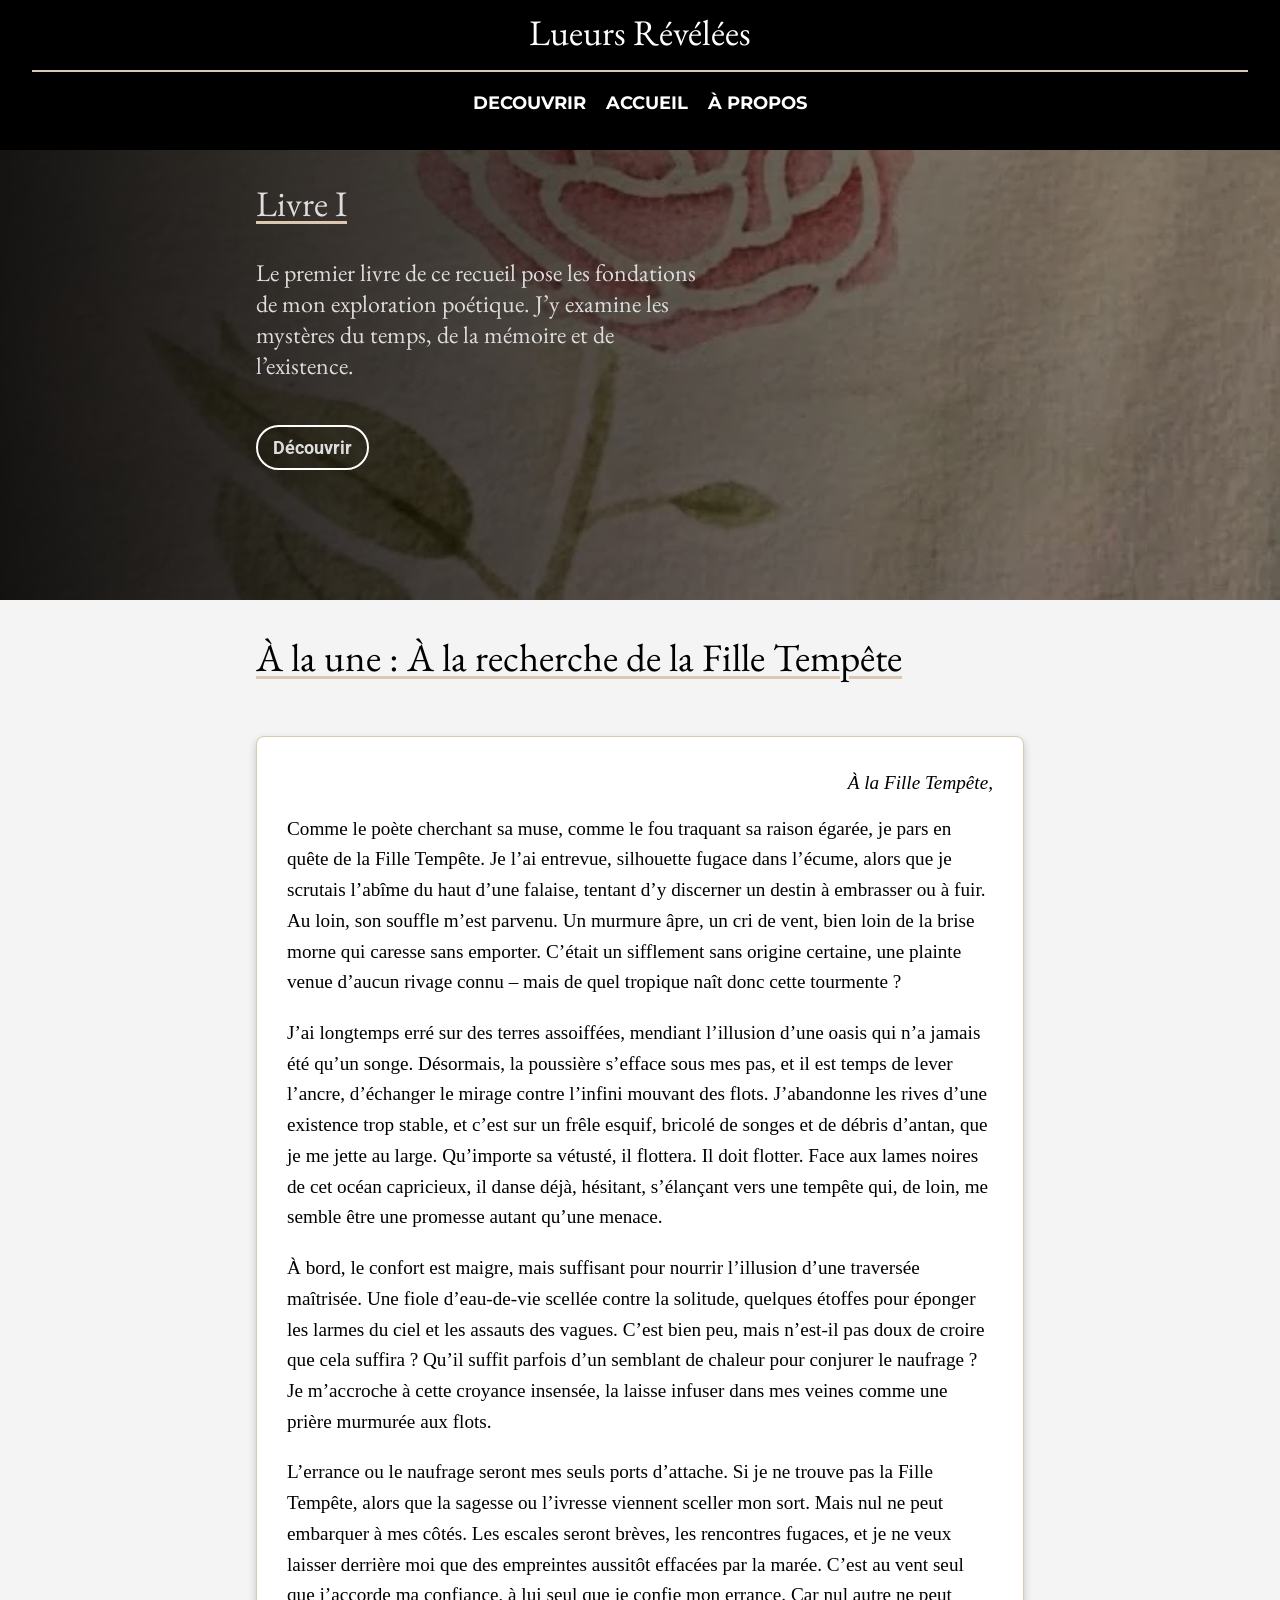
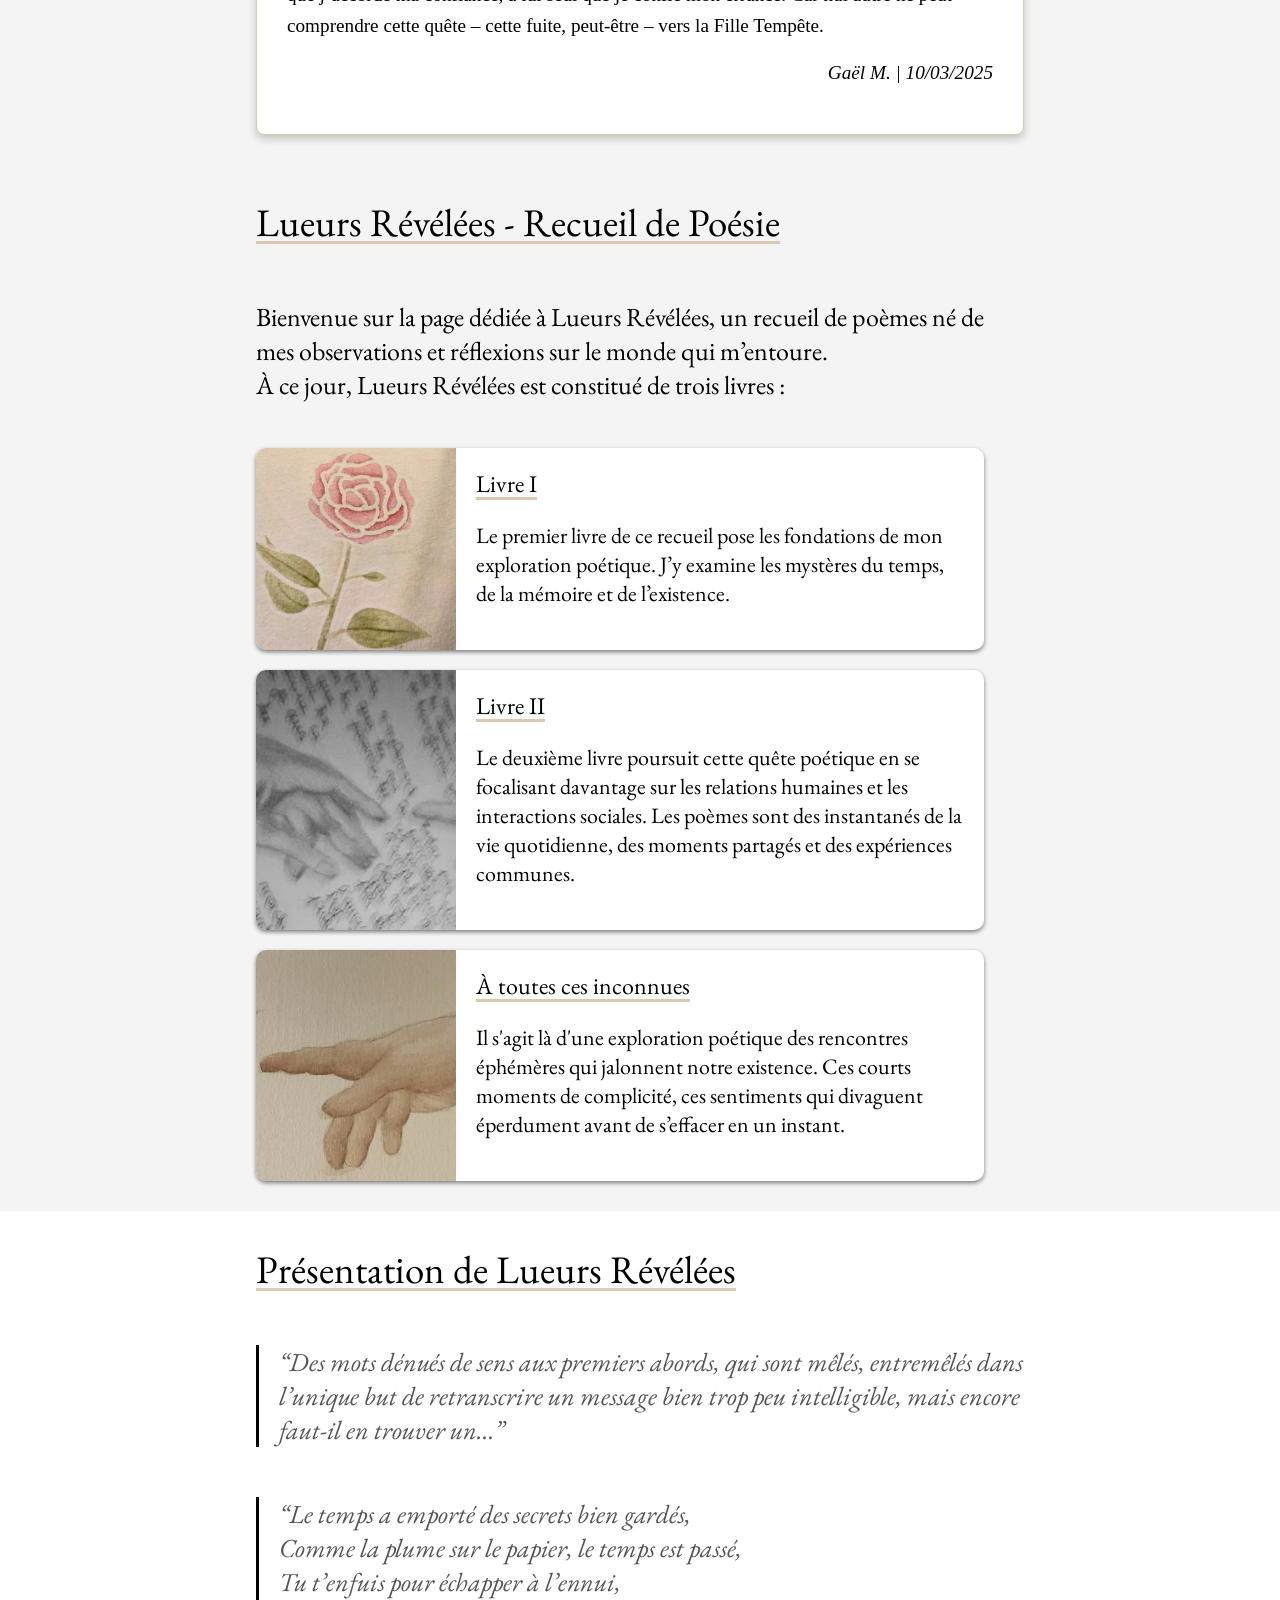
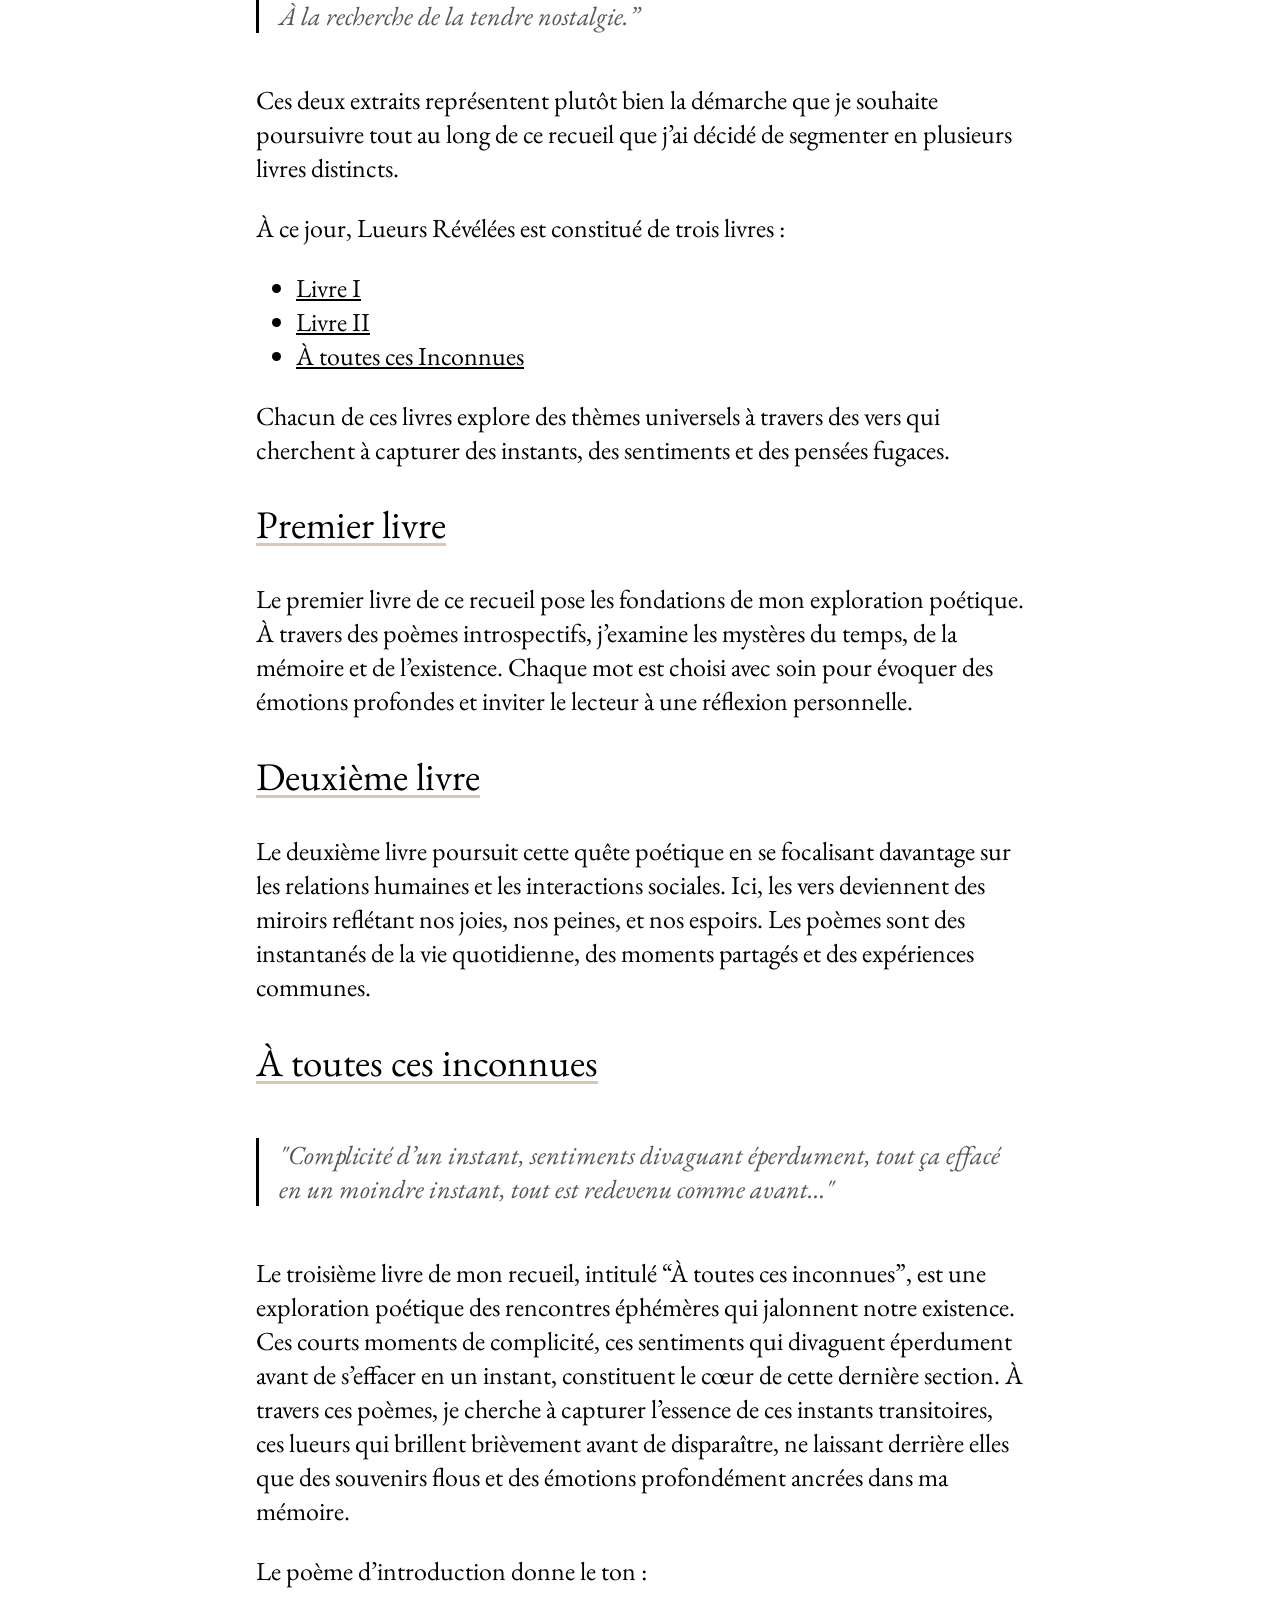
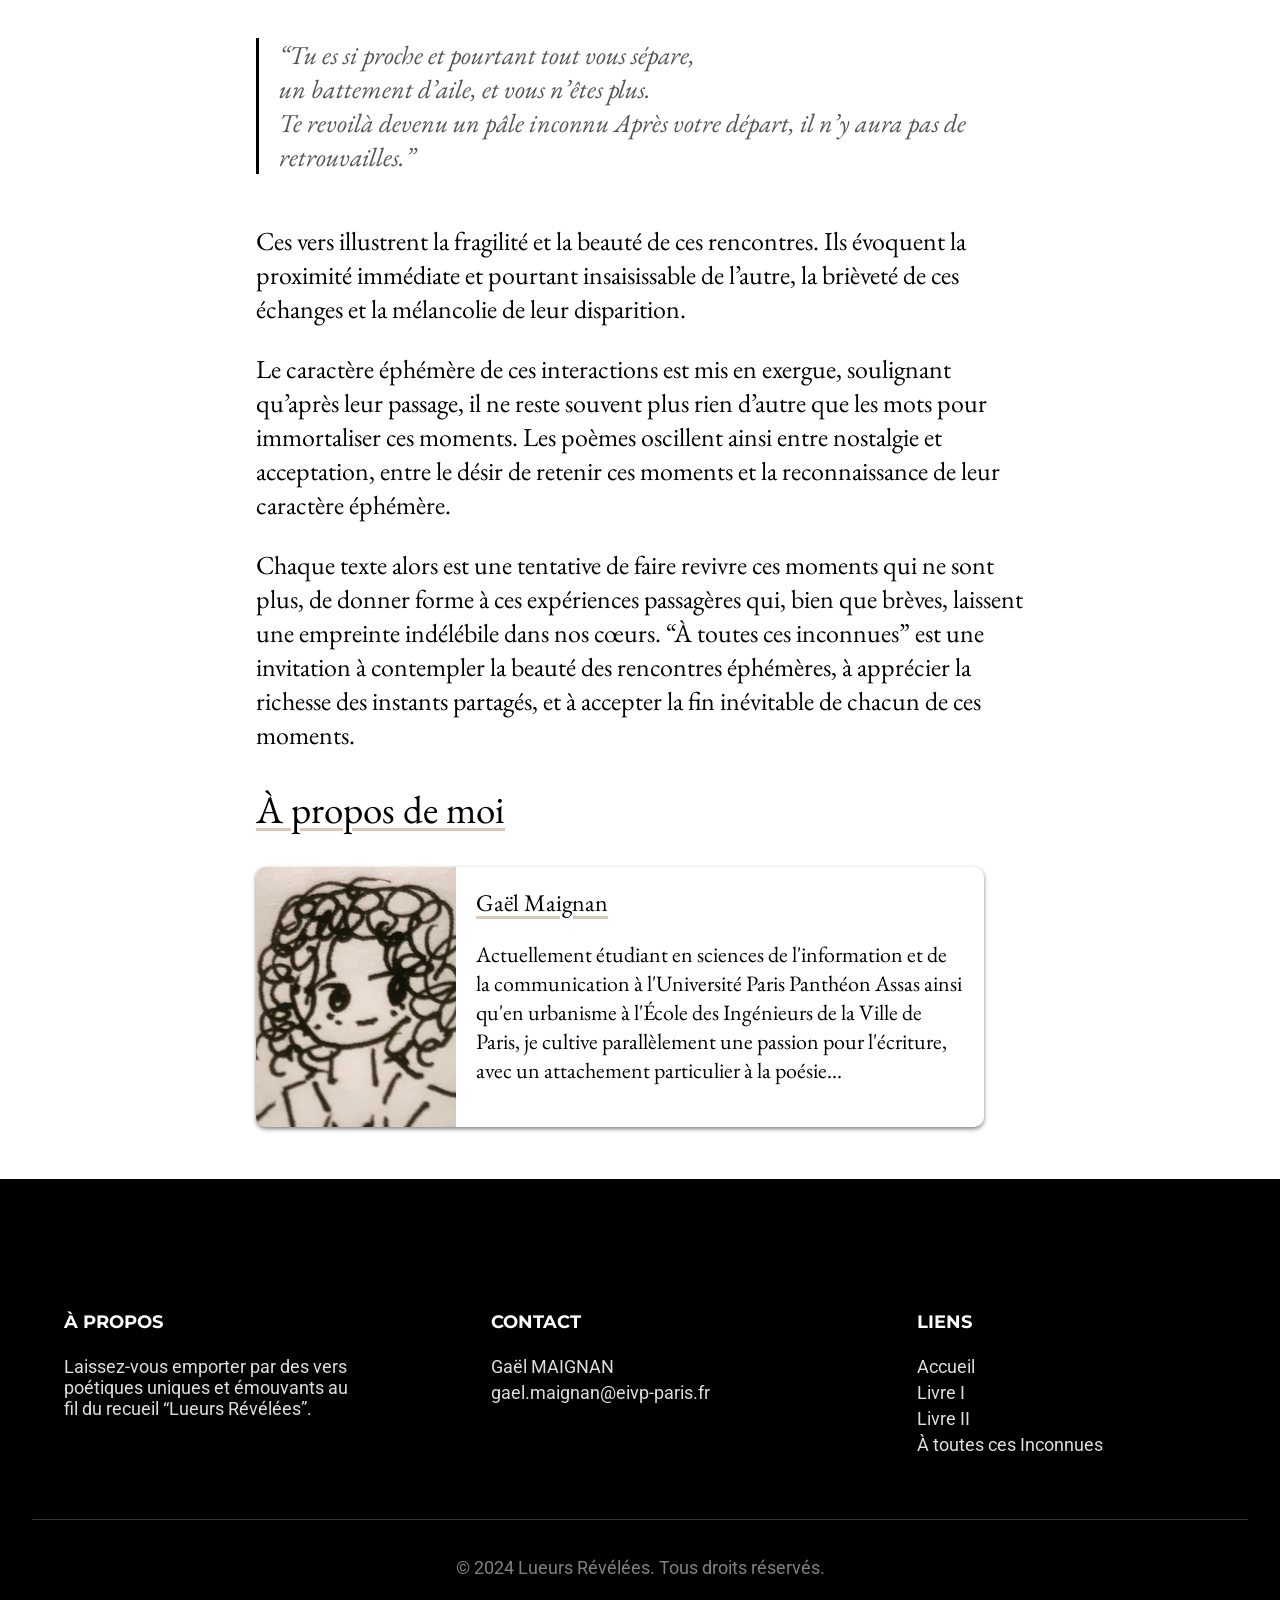
<file: index.html>
<!DOCTYPE html>
<html lang="fr">
<head>
    <meta charset="UTF-8">
    <meta name="viewport" content="width=device-width, initial-scale=1.0">
    
    <link rel="stylesheet" href="style/styles.css">
    <link rel="icon" href="img/icon.png" type="image/x-icon">
    <link rel="stylesheet" href="style/main.css">
    <link rel="stylesheet" href="https://fonts.googleapis.com/css?family=EB+Garamond&display=swap">
    <link rel="stylesheet" href="https://fonts.googleapis.com/css?family=Montserrat&display=swap">
    <link rel="stylesheet" href="https://fonts.googleapis.com/css2?family=Cinzel&display=swap">
    <link rel="stylesheet" href="https://fonts.googleapis.com/css2?family=Roboto:wght@400;700&display=swap">
    <link rel="stylesheet" href="https://cdnjs.cloudflare.com/ajax/libs/font-awesome/6.0.0-beta3/css/all.min.css">

    <meta name="description" content="Découvrez Lueurs Révélées, un recueil de poésie inspirant qui explore les thèmes de l'amour, de la perte et de la renaissance.">
    <meta name="keywords" content="poésie, recueil de poésie, Lueurs Révélées, poésie moderne, poèmes français">
    <meta name="author" content="Gaël Maignan">
    <meta name="robots" content="index, follow">

    <meta property="og:title" content="Lueurs Révélées — Recueil de Poésie | Gaël Maignan">
    <meta property="og:description" content="Découvrez des poèmes uniques qui explorent la beauté de l'âme humaine.">
    <meta property="og:image" content="https://lueurs-revelees.fr/img/2.png">
    <meta property="og:url" content="https://lueurs-revelees.fr">
    <meta property="og:type" content="website">
    <meta name="twitter:card" content="summary_large_image">

    <script src="js/script.js"></script>
    <script src="js/home.js"></script>

<!--
    <script type="application/ld+json">
{
  "@context": "https://schema.org",
  "@type": "Collection",
  "name": "Lueurs Révélées",
  "description": "Un recueil de poésie par Gaël Maignan, explorant des thèmes profonds à travers trois livres principaux.",
  "creator": {
  "@type": "Person",
  "name": "Gaël Maignan",
  "url": "https://lueurs-revelees.fr/articles/gael%20maignan.html",
  "image": "https://lueurs-revelees.fr/img/icon.png", 
  "description": "Poète passionné et auteur du recueil Lueurs Révélées, explorant les émotions humaines à travers des vers captivants.",
  },
  "hasPart": [
    {
      "@type": "CreativeWork",
      "name": "Livre I",
      "url": "https://lueurs-revelees.fr/articles/livre 1/livre 1.html"
    },
    {
      "@type": "CreativeWork",
      "name": "Livre II",
      "url": "https://lueurs-revelees.fr/articles/livre 2/livre 2.html"
    },
    {
      "@type": "CreativeWork",
      "name": "À toutes ces Inconnues",
      "url": "https://lueurs-revelees.fr/articles/livre 3/livre 3.html"
    }
  ]
}
</script>-->


    <title>Lueurs Révélées — Recueil de Poèmes | Gaël Maignan</title>
</head>
<body>
    <header id="main-header">
        <h1><a class="title" href="#">Lueurs Révélées</a></h1>
        <nav class="main-nav">
        <div class="menu-icon">&#9776;</div>
        <ul class="menu">
            <li><a href="#articles">DECOUVRIR</a></li>
            <li><a href="#">ACCUEIL</a></li>
            <li><a href="articles/gael maignan.html">À PROPOS</a></li>
        </ul>
    </nav>
    </header>

    <style>
        
.letter-container {

    font-family: 'Georgia', serif;
  margin: 0 auto;
  font-size: 1.2rem;
  background: #fff;
  box-shadow: 0 4px 8px rgba(0, 0, 0, 0.2);
  border: 1px solid #d4cbb1;
  padding: 30px;
  border-radius: 8px;
}
@media screen and (max-width: 767px) {
    .letter-container {
        padding: 15px;
    }
}

.letter-header, .letter-footer {
  text-align: right;
  font-style: italic;
  margin-bottom: 20px;
}

.letter-header p {
  margin: 5px 0;
}

.letter-body p {
  line-height: 1.6;
  margin-bottom: 20px;
}

.letter-footer p {
  margin: 5px 0;
}

    </style>

    <main>

        <div class="carousel-container">
            <img src="" class="carousel-image" id="currentImage" alt=""/>
            <img src="" class="carousel-image2" id="lastImage" alt=""/>

            <div id="article_infos" class="article-infos">
                <h2 id="article_title"></h2>
                <p id="article_resume"></p>
                <a id="article_link" class="button" href="">Découvrir</a>
            </div>
        </div>

        <div id="articles" class="articles">
            <div class="article-grid">
                <h2>À la une : À la recherche de la Fille Tempête</h2>

                        <div class="letter-container">
            <div class="letter-header">
              <p>À la Fille Tempête,</p>
            </div>
            <div class="letter-body">
              <p>
                Comme le poète cherchant sa muse, comme le fou traquant sa raison égarée, je pars en quête de la Fille Tempête. Je l’ai entrevue, silhouette fugace dans l’écume, alors que je scrutais l’abîme du haut d’une falaise, tentant d’y discerner un destin à embrasser ou à fuir. Au loin, son souffle m’est parvenu. Un murmure âpre, un cri de vent, bien loin de la brise morne qui caresse sans emporter. C’était un sifflement sans origine certaine, une plainte venue d’aucun rivage connu – mais de quel tropique naît donc cette tourmente ?
              </p>
              <p>
                J’ai longtemps erré sur des terres assoiffées, mendiant l’illusion d’une oasis qui n’a jamais été qu’un songe. Désormais, la poussière s’efface sous mes pas, et il est temps de lever l’ancre, d’échanger le mirage contre l’infini mouvant des flots. J’abandonne les rives d’une existence trop stable, et c’est sur un frêle esquif, bricolé de songes et de débris d’antan, que je me jette au large. Qu’importe sa vétusté, il flottera. Il doit flotter. Face aux lames noires de cet océan capricieux, il danse déjà, hésitant, s’élançant vers une tempête qui, de loin, me semble être une promesse autant qu’une menace.
              </p>

              <p>À bord, le confort est maigre, mais suffisant pour nourrir l’illusion d’une traversée maîtrisée. Une fiole d’eau-de-vie scellée contre la solitude, quelques étoffes pour éponger les larmes du ciel et les assauts des vagues. C’est bien peu, mais n’est-il pas doux de croire que cela suffira ? Qu’il suffit parfois d’un semblant de chaleur pour conjurer le naufrage ? Je m’accroche à cette croyance insensée, la laisse infuser dans mes veines comme une prière murmurée aux flots.</p>

              <p>L’errance ou le naufrage seront mes seuls ports d’attache. Si je ne trouve pas la Fille Tempête, alors que la sagesse ou l’ivresse viennent sceller mon sort. Mais nul ne peut embarquer à mes côtés. Les escales seront brèves, les rencontres fugaces, et je ne veux laisser derrière moi que des empreintes aussitôt effacées par la marée. C’est au vent seul que j’accorde ma confiance, à lui seul que je confie mon errance. Car nul autre ne peut comprendre cette quête – cette fuite, peut-être – vers la Fille Tempête.</p>

            </div>
            <div class="letter-footer">
              <p>Gaël M. | 10/03/2025</p>
            </div>
          </div>


            </div>
        </div>


 <!-- Articles -->
        <div id="articles" class="articles">
            <div class="article-grid">
                <h2>Lueurs Révélées - Recueil de Poésie</h2>

                <p class="contexte">Bienvenue sur la page dédiée à Lueurs Révélées, un recueil de poèmes né de mes observations et réflexions sur le monde qui m’entoure.<br>À ce jour, Lueurs Révélées est constitué de trois livres :</p>

                <a href="articles/livre 1/livre 1.html" class="article-item">
                  <img src="articles/livre 1/img/img.png" alt="Aquarelle illustrant le Livre I du recueil « Lueurs Révélées », l'on y voit une rose, s'épanouissant à travers des vers enivrants.">
                  <div class="article-info">
                    <h3 class="article-title">Livre I</h3>
                    <p class="article-description">Le premier livre de ce recueil pose les fondations de mon exploration poétique. J’y examine les mystères du temps, de la mémoire et de l’existence.</p>
                  </div>
                </a>
                <a href="articles/livre 2/livre 2.html" class="article-item">
                  <img src="articles/livre 2/img/img.png" alt="Esquisse illustrant le Livre II du recueil « Lueurs Révélées », l'on y voit deux mains, tentant, tant bien que mal de se rejoindre parmis un dédale de vers déchus.">
                  <div class="article-info">
                    <h3 class="article-title">Livre II</h3>
                    <p class="article-description">Le deuxième livre poursuit cette quête poétique en se focalisant davantage sur les relations humaines et les interactions sociales. Les poèmes sont des instantanés de la vie quotidienne, des moments partagés et des expériences communes.</p>
                  </div>
                </a>
                <a href="articles/livre 3/livre 3.html" class="article-item">
                  <img src="articles/livre 3/img/img.png" alt="Aquarelle illustrant le Livre « À toutes ces inconnues » du recueil « Lueurs Révélées », l'on y voit une main rentrant en contact avec l'éphémérité de cette vie.">
                  <div class="article-info">
                    <h3 class="article-title">À toutes ces inconnues</h3>
                    <p class="article-description">Il s'agit là d'une exploration poétique des rencontres éphémères qui jalonnent notre existence. Ces courts moments de complicité, ces sentiments qui divaguent éperdument avant de s’effacer en un instant.</p>
                  </div>
                </a>
              </div>
        </div>




        <div class="text">
        <h2>Présentation de Lueurs Révélées</h2>

        <blockquote>
            <p>“Des mots dénués de sens aux premiers abords, qui sont mêlés, entremêlés dans l’unique but de retranscrire un message bien trop peu intelligible, mais encore faut-il en trouver un…”</p>
        </blockquote>
        <blockquote>    
            <p>“Le temps a emporté des secrets bien gardés,</br>
            Comme la plume sur le papier, le temps est passé,</br>
            Tu t’enfuis pour échapper à l’ennui,</br>
            À la recherche de la tendre nostalgie.”</p>
        </blockquote>

        <p>Ces deux extraits représentent plutôt bien la démarche que je souhaite poursuivre tout au long de ce recueil que j’ai décidé de segmenter en plusieurs livres distincts.</p>

        <p>À ce jour, Lueurs Révélées est constitué de trois livres :</p>
        <ul>
            <li><a href="articles/livre 1/livre 1.html">Livre I</a></li>
            <li><a href="articles/livre 2/livre 2.html">Livre II</a></li>
            <li><a href="articles/livre 3/livre 3.html">À toutes ces Inconnues</a></li>
        </ul>

        <p>Chacun de ces livres explore des thèmes universels à travers des vers qui cherchent à capturer des instants, des sentiments et des pensées fugaces.</p>


        <h2>Premier livre</h2>
        <p>Le premier livre de ce recueil pose les fondations de mon exploration poétique. À travers des poèmes introspectifs, j’examine les mystères du temps, de la mémoire et de l’existence. Chaque mot est choisi avec soin pour évoquer des émotions profondes et inviter le lecteur à une réflexion personnelle.</p>

        <h2>Deuxième livre</h2>
        <p>Le deuxième livre poursuit cette quête poétique en se focalisant davantage sur les relations humaines et les interactions sociales. Ici, les vers deviennent des miroirs reflétant nos joies, nos peines, et nos espoirs. Les poèmes sont des instantanés de la vie quotidienne, des moments partagés et des expériences communes.</p>

        <h2>À toutes ces inconnues</h2>

        <blockquote>
            <p>"Complicité d’un instant, sentiments divaguant éperdument, tout ça effacé en un moindre instant, tout est redevenu comme avant…"</p>
        </blockquote>

        <p>Le troisième livre de mon recueil, intitulé “À toutes ces inconnues”, est une exploration poétique des rencontres éphémères qui jalonnent notre existence. Ces courts moments de complicité, ces sentiments qui divaguent éperdument avant de s’effacer en un instant, constituent le cœur de cette dernière section. À travers ces poèmes, je cherche à capturer l’essence de ces instants transitoires, ces lueurs qui brillent brièvement avant de disparaître, ne laissant derrière elles que des souvenirs flous et des émotions profondément ancrées dans ma mémoire.</p>

        <p>Le poème d’introduction donne le ton :</p>

        <blockquote>
            <p>“Tu es si proche et pourtant tout vous sépare,<br>
                un battement d’aile, et vous n’êtes plus.<br>
                Te revoilà devenu un pâle inconnu Après votre départ, il n’y aura pas de retrouvailles.”</p>
        </blockquote>


        <p>Ces vers illustrent la fragilité et la beauté de ces rencontres. Ils évoquent la proximité immédiate et pourtant insaisissable de l’autre, la brièveté de ces échanges et la mélancolie de leur disparition.</p>
        <p>Le caractère éphémère de ces interactions est mis en exergue, soulignant qu’après leur passage, il ne reste souvent plus rien d’autre que les mots pour immortaliser ces moments. Les poèmes oscillent ainsi entre nostalgie et acceptation, entre le désir de retenir ces moments et la reconnaissance de leur caractère éphémère.</p>
        <p>Chaque texte alors est une tentative de faire revivre ces moments qui ne sont plus, de donner forme à ces expériences passagères qui, bien que brèves, laissent une empreinte indélébile dans nos cœurs. “À toutes ces inconnues” est une invitation à contempler la beauté des rencontres éphémères, à apprécier la richesse des instants partagés, et à accepter la fin inévitable de chacun de ces moments.</p>


        <h2>À propos de moi</h2>
        <a href="articles/gael maignan.html" class="article-item">
                  <img src="img/gael.png" alt="Croquis de Gaël Maignan, poète à ses heures perdues, portrait en style esquisse.">
                  <div class="article-info">
                    <h3 class="article-title">Gaël Maignan</h3>
                    <p class="article-description">Actuellement étudiant en sciences de l'information et de la communication à l'Université Paris Panthéon Assas ainsi qu'en urbanisme à l'École des Ingénieurs de la Ville de Paris, je cultive parallèlement une passion pour l'écriture, avec un attachement particulier à la poésie...</p>
                  </div>
        </a>

        </div>


        <footer id="footer">
            <div class="fixed-img"></div> 
            <div class="footer-content">
                <div class="footer-section about">
                    <h3>À PROPOS</h3>
                    <ul>
                        <li><p>Laissez-vous emporter par des vers poétiques uniques et émouvants au fil du recueil “Lueurs Révélées”.</p></li>
                    </ul>
                </div>
                <div class="footer-section contact">
                    <h3>CONTACT</h3>
                    <ul>
                        <li><a href="https://www.linkedin.com/in/gael-maignan/">Gaël MAIGNAN</a></li>
                        <li><a href="mailto:gael.maignan@eivp-paris.fr">gael.maignan@eivp-paris.fr</a></li>
                    </ul>
                </div>
                <div class="footer-section links">
                    <h3>LIENS</h3>
                    <ul>
                        <li><a href="#">Accueil</a></li>
                        <li><a href="articles/livre 1/livre 1.html">Livre I</a></li>
                        <li><a href="articles/livre 2/livre 2.html">Livre II</a></li>
                        <li><a href="articles/livre 3/livre 3.html">À toutes ces Inconnues</a></li>
                    </ul>
                </div>
            </div>
            <div id="about" class="footer-bottom">
                <p>&copy; 2024 Lueurs Révélées. Tous droits réservés.</p>
            </div>
        </footer>

    </main>     
</body>
</html>
</file>
<file: style/styles.css>
h1,h2,h3, h4, h5, h6 {
    font-weight: normal;
}

.img{
    opacity: 1;
    transition: opacity 1s ease-in-out;
}
.carousel-container {
    position: relative;
    width: 100%;
    height: 75%;
    max-height: 450px;
}
@media screen and (max-width: 768px) {
    .carousel-container {
        max-height: 700px;
    }
}
.carousel-container:after {
    content: '';
    position: absolute;
    width: 100%;
    height: 100%;
    z-index: 1;
    background: linear-gradient(to right, rgba(0, 0, 0, 0.9), rgba(0, 0, 0, 0.3));
}
.carousel-image, .carousel-image2 {
    width: 100%;
    height: 100%;
    object-fit: cover;
    position: absolute;
    z-index: 0;
}
.carousel-image2 {    
    transition: opacity 1s ease-in-out;
    z-index: 1;
}
</file>
<file: style/main.css>
.indentation {
  text-indent: 2em;
}

html{
    scroll-behavior: smooth;    
}
body {
    margin: 0;
    font-family: 'EB Garamond', serif;
    font-size: 26px;
}
a {
  text-decoration: none;
  color: inherit;
}
ul li a {
    text-decoration: underline;
}


blockquote {
  font-style: italic;
  margin: 20px 0;
  padding-left: 20px;
  margin-top: 50px;
  margin-bottom: 50px;
  border-left: 3.5px solid black; /* Barre verticale pour délimiter les citations */
  color: #555;
}

h1 {
    font-weight: normal;
}

h2, h3 {
    text-decoration: underline;
    text-decoration-color: rgb(219, 199, 178);
    text-decoration-thickness: 3px; /* Épaisseur du soulignage */
    text-underline-offset: 5px;
}

footer h3 {
    text-decoration: none;
}

.button {
    font-size: 18px;
    padding: 10px 15px;
    border-radius: 40px;
    border: 2px solid white;
    font-family: 'Roboto', sans-serif;
    font-weight: bold;
    text-decoration: none;
}
.button:hover{
    text-decoration: underline;
    color: rgb(219, 199, 178);
    border: 2px solid  rgb(219, 199, 178);
}
header {
    position: fixed;
    width: 100%;
    height: 150px;
    background-color: rgba(0, 0, 0, 0.90);
    top: 0px;
    transition: top 0.5s;
    z-index: 1000;

}
header::after {
        content: '';
        position: absolute;
        left: 2.5vw;
        top: 70px;
        width: 95%;
        height: 2px;
        background-color: #333;
        background-color: rgb(219, 199, 178);
}
@media screen and (max-width: 767px) {
    header {
        height: 64px;
    }
    header::after {
        display: none;
    }
}



body::after {
        content: '';
        top: 0;
        position: absolute;
        width: 100%; /* Largeur de la bordure */
        height: 150px; /* Épaisseur de la bordure */
        background-color: black; /* Couleur de la bordure */
        z-index: -1;
}
@media screen and (max-width: 767px) {
    body::after {
        height: 64px;
    }
}
header .title {
    font-size: 36px;
    color: white;
    /*font-family: 'Cinzel', sans-serif;*/
    position: absolute;
    top: 32px;
    left: 50%;
    transform: translate(-50%, -50%);
}
@media screen and (max-width: 767px) {
    header .title {
        font-size: 26px;
        top: 27px;
    }
}
@media screen and (max-width: 325px) {
    header .title {
        font-size: 23px;
        margin-left: 12px;
    }

}


header nav a {
    font-size: 18px;
    font-weight: bold;
    font-family: 'Montserrat', sans-serif;
    text-decoration: none;
    color: white;
    position: relative; /* Position relative pour placer le trait par rapport au lien */
}

header nav a::after, header nav a:hover::after {
    content: ''; /* Ajoute un contenu pseudo-élément */
    position: absolute; /* Position absolue par rapport au lien */
    bottom: -4px; /* Place le trait juste en dessous du texte du lien */
    left: 0; /* Alignement initial à gauche */
    right: 0; /* Alignement final à droite */
    margin: 0 auto; /* Centre horizontalement le trait */
    width: 40px; /* Longueur du trait */
    border-bottom: 3px solid; /* Épaisseur et style du trait (2px d'épaisseur, solide) */
    transition: width 0.3s; /* Transition de la largeur du trait sur une durée de 0.3 seconde */
    color: rgb(219, 199, 178);

}
header nav a::after{
    width: 0px;
}

main {
    margin: 0px;
    top: 150px; 
    left: 0px;
    width: 100%;
    height: 100%;
    position: absolute;
}

@media screen and (max-width: 767px) {
    main {
        top: 64px;
    }
}

.main-nav {
    display: flex;
    justify-content: space-between;

    position: absolute;
    left: 50%;
    top: 100px;
    transform: translate(-50%, -50%);
}
.menu-icon {
    font-size: 24px;
    color: white;
position: absolute;

    top: 13px;
    display: none; /* Masquer l'icône du menu par défaut sur les écrans larges */
}
.menu {
    list-style: none;
    padding: 0;
    transition: heigth 0.3s;
    display: flex;
}
.menu li {
    margin-right: 20px;
}
.menu li:last-child {
    margin-right: 0px;
}

@media screen and (max-width: 767px) {
    header {
        background-color: black;
    }
    .main-nav {
        height: 32px;
        margin-top: 10px;
        margin-left: 10vw;
        transform: none;
        position: static;
    }
    .menu {
        display: none; /* Masquer le menu par défaut sur les écrans étroits */
        flex-direction: column;
        position: absolute;
        top: 32px;
        left: 0px;
        width: 100%;
        background-color: black;
    }
    .menu li {
        padding: 10px;
        padding-top: 0;
        padding-left: 0;
        margin-left: 10vw;
    }
    .menu a {
        font-size: 12px;
    }
    .menu.show {
        display: flex; /* Afficher le menu lorsque la classe .show est ajoutée */
    }
    .menu-icon {
        display: block; /* Afficher l'icône du menu sur les écrans étroits */
    }
    .menu li::after {
        content: '';
        position: absolute;
        left: 10vw;
        width: 80%;
        height: 1px;
        background-color: #333;
    }
}


#auteurs-section {
    font-size: 18px;
    text-align: center;
    padding-bottom: 30px;
    box-shadow: 0 2px 4px rgba(0, 0, 0, 0.5);
}













.fixed-img {
    background-image: url('../img/footer.png');
    background-size: cover;
    background-position: center;
    background-attachment: fixed;
    height: 50px;
    position: relative;
}
.fixed-img::after {
content: '';
    position: absolute;
    width: 100%;
    height: 100%;
    background: rgba(0, 0, 0, 0.7);
}
footer {
   background-color: black;
    color: white;
    padding: 30px 0;
    padding-top: 0px;

    z-index: 10;
    font-family: 'roboto';
    font-size: 18px;
    overflow: hidden;
}
.footer-content {
    display: flex;
    flex-wrap: wrap;
    justify-content: space-around;
}
@media screen and (max-width: 768px) {
  footer {
    font-size: 12px;
  }
  .footer-content {
    display: block;
  }
}

.footer-section {
    flex: 1;
    margin: 5vw;
}

.footer-section h3 {
    color: #fff;
    font-weight: bold;
}

.footer-section p {
    color: #ddd;
}
.footer-section ul {
    list-style-type: none;
    margin: 0;
    padding: 0;
}
.footer-section li {
    padding-top: 5px;
}
.footer-section a {
    text-decoration: none;
    color: #ddd;
    transition: color 0.3s;
}
.footer-section p {
    margin: 0;
}
.footer-section h3 {
    font-size: 18px;
    font-family: 'Montserrat', sans-serif;
}
.footer-section a:hover {
    color: rgb(219, 199, 178);
    text-decoration: underline;

}
.footer-bottom {
    text-align: center;
    padding-top: 20px;
    position: relative;
    color: grey;

}
.footer-bottom::after {
    content: '';
    position: absolute;
    left: 2.5vw;
    top: 0px;
    width: 95%;
    height: 1px;
    background-color: #333;
}



.article-infos {
    position: absolute;
    transition: left 0.5s;
    font-size: 24px;
    height: 100%;
    width: 100%;
    max-width: 700px;
    overflow: hidden;
    opacity: 1; /*rend le carrousel plus esthétique*/
    z-index: 2;
    color: #ddd;
}
.article-infos h2, .article-infos p, .article-infos a {
    margin-left: 20vw;
    color: #ddd;
}
@media screen and (max-width: 767px) {
    .article-infos h2, .article-infos p, .article-infos a {
    margin-left: 10vw;
    margin-right: 10vw;
}
}
.article-infos a {
    position: relative;
    top: 25px;

}

.articles {

      background-color: #F4F4F4;
      color: black;
    overflow: hidden;
}
.articles h2 {
}






.quotation, .text {
    margin: 20vw;
    margin-top: 0px;
    margin-bottom: 20px;
}
.quotation {
    font-size: 46px;
}
.text {
    padding-bottom: 32px;
}

@media screen and (max-width: 768px) {
    .quotation, h2, .overlay-content {
    font-size: 32px;
}
.quotation, .text {
    margin: 5vw;
}
}






.article-grid {
    display: flex;
    flex-wrap: wrap;
    justify-content: space-between;
    margin: 20vw;
    margin-top: 0px;
    margin-bottom: 30px;
    gap: 20px; /* Espacement entre les éléments de la grille */
}
.article-grid .contexte {
    margin-top: 0;
}
.article-item {

   background-color: white;
    /*border: 1px solid #666;*/
    border-radius: 10px;
    box-shadow: 0 2px 4px rgba(0, 0, 0, 0.5);
    width: calc(100% - 40px); /* Full width with margins */
    display: flex;
    text-align: left;
    overflow: hidden;
    transition: transform 0.3s ease;

    text-decoration: none;
    color: inherit;
}

.article-item:hover {
    transform: scale(1.005);
     box-shadow: 0 4px 8px rgba(0, 0, 0, 0.4); 
}

.article-item img {
    width: 200px; /* Fixed width for the image */
    height: auto;
    /*border-right: 1px solid #666;*/
    object-fit: cover;
}

.article-info {
    padding: 20px;
    flex-grow: 1; /* Allow the text to take the remaining space */
}

.article-info h3 {
    margin: 0 0 10px 0;
    font-size: 24px;
}

.article-info p {
    font-size: 22px;
}



/* Styles pour les écrans de moins de 768px (smartphones) */
@media (max-width: 768px) {
    #articles {
        padding: 10px;
    }

    .article-item {
        width: 100%; /* Pleine largeur */
        margin: 10px 0;
        display: flex;
        flex-direction: column; /* Affichage en colonne */
    }

    .article-info {
        padding: 10px;
    }

    .article-grid {
        margin: 5vw;
    }


.article-item img {
    width: 100%;
    height: auto;
    border-bottom: 1px solid #ddd;
}
}
</file>
